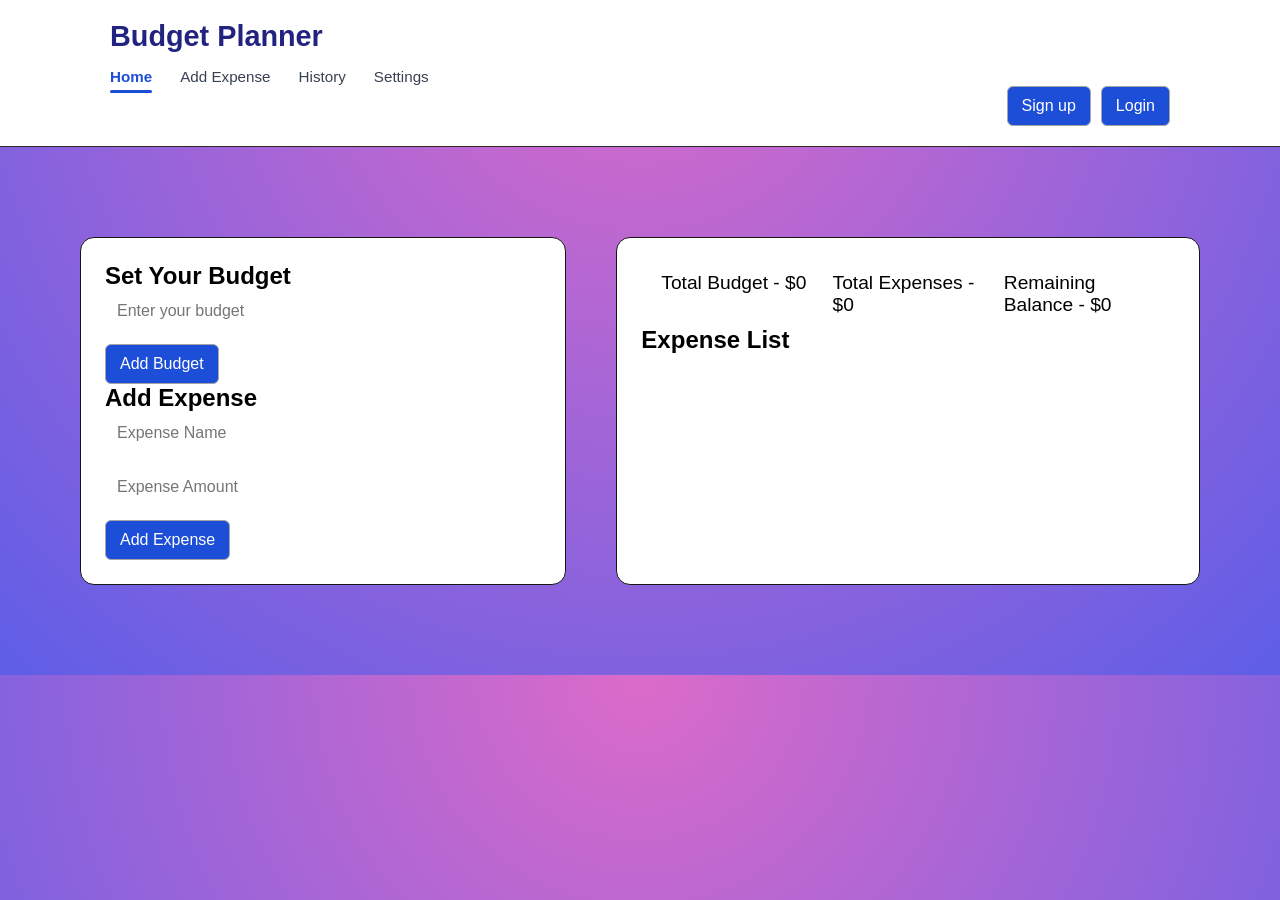
<file: index.html>
<!DOCTYPE html>
<html lang="en">
<head>
    <meta charset="UTF-8">
    <meta name="viewport" content="width=device-width, initial-scale=1.0">
    <title>Document</title>
    <link rel="stylesheet" href="styles.css">
   
<body>

   <header class="top-header">
    <div class="header-inner">
      <h1>Budget Planner</h1>

      <nav id="tab" class="sub-nav">
   <ul>
    <li class="active"><a class="nav-link" data-tab="main-page">Home</a></li>
    <li><a class="nav-link" data-tab="add-expense">Add Expense</a></li>
    <li ><a class="nav-link" data-tab="history" >History</a></li>
    <li ><a class="nav-link" data-tab="settings">Settings</a></li>
   </ul>

  
</nav>
      <div class="button">
       <a href="signup.html"><button type="button">Sign up</button></a>
       <a href="login.html"><button type="button">Login</button></a>
     </div>

    </div>
  </header>
  <main >
    <section id="main-page" class="tab active">
   <div class="app-container">
    
     <div class="left">
          <div class="budget-form" id="budget-form">
            <h2>Set Your Budget</h2>
            <input type="number" id="budget-input" placeholder="Enter your budget">
            <button type="button" id="set-budget-btn">Add Budget</button>
          </div>
         

        <div class="expense-form" id="expense-form">
            <h2>Add Expense</h2>
            <input type="text" id="expense-name-input" placeholder="Expense Name">
            <input type="number" id="expense-amount-input" placeholder="Expense Amount">
            <button type="button" id="add-expense-btn">Add Expense</button>
        </div>
      </div>
     

       <div class="right">
         <div class="expense-history">
            <p>Total Budget - $<span id="total-budget">0</span></p>
            <p>Total Expenses - $<span id="total-expenses">0</span></p>
            <p>Remaining Balance - $<span id="remaining-balance">0</span></p>
        </div>
         <div id="expense">
            <h2>Expense List</h2>
            <ul id="expenses-list"></ul>
        </div>
       </div>
    </div>
</section>

<section id="add-expense" class="tab">
  <!-- add expense content -->
   <div class="page-card">

        <div class="expense-form" id="expense-form">
            <h2>Add Expense</h2>
            <input type="text" id="expense-name-input" placeholder="Expense Name">
            <input type="number" id="expense-amount-input" placeholder="Expense Amount">
            <button type="submit" id="add-expense-btn">Add Expense</button>
        </div>
    </div>
</section>

<section id="history" class="tab">
  <!-- history content -->
   <div class="page-card">
         <div class="expense-history">
            <p>Total Budget - $<span id="total-budget">0</span></p>
            <p>Total Expenses - $<span id="total-expenses">0</span></p>
            <p>Remaining Balance - $<span id="remaining-balance">0</span></p>
        </div>

        <div id="expense">
            <h2>Expense List</h2>
            <ul id="expense-list"></ul>
        </div>
   </div>
    
</section>

<section id="settings" class="tab">
  <!-- settings content -->
</section>
  </main>
   
     <script src="script.js"></script> 
</body>
</html>
</file>
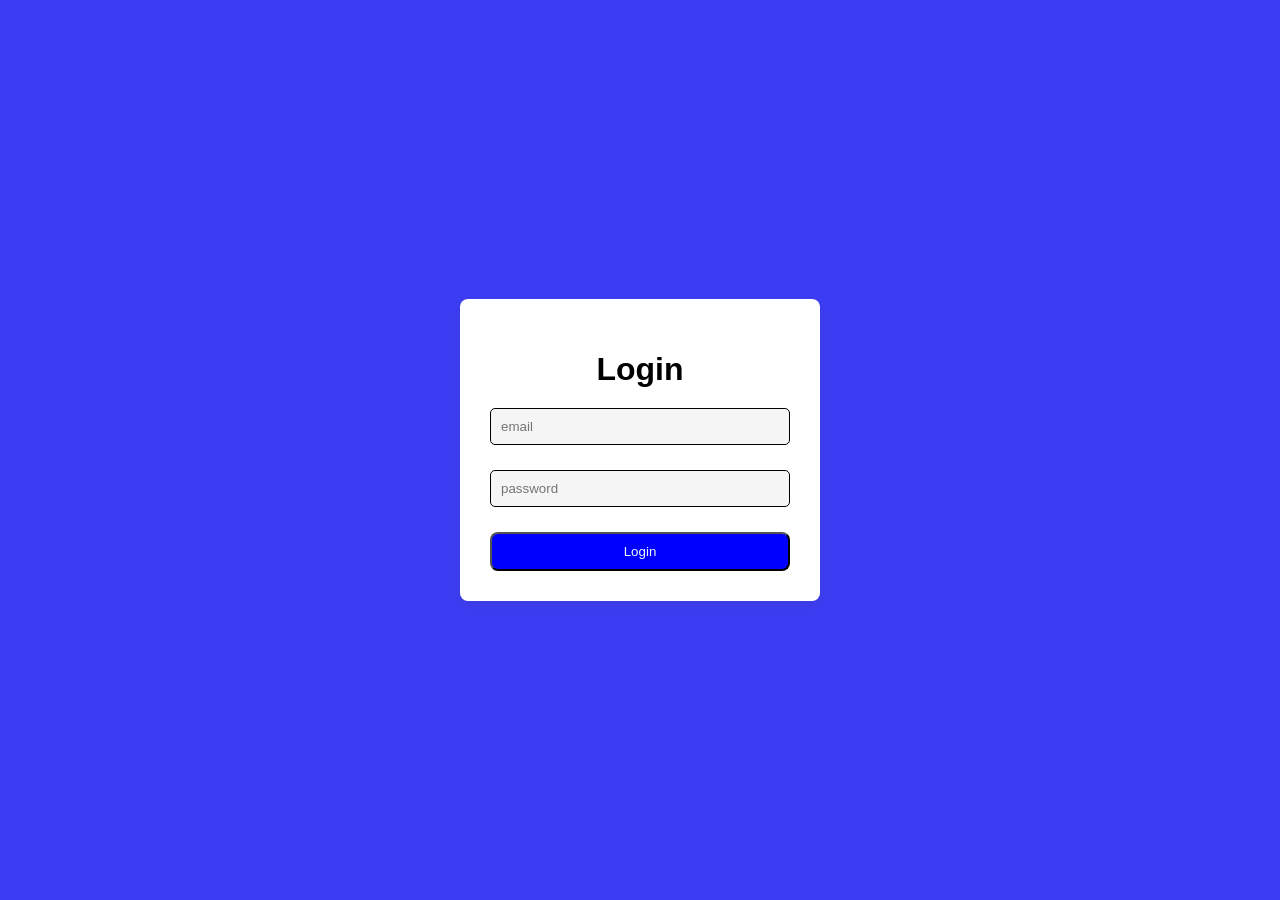
<file: login.html>
<!DOCTYPE html>
<html lang="en">
<head>
    <meta charset="UTF-8">
    <meta name="viewport" content="width=device-width, initial-scale=1.0">
    <title>Login page</title>
    <style>
        body {
            font-family: Arial, Helvetica, sans-serif;
            background-color: rgb(60, 60, 242);
            margin: 0;
            padding: 0;
            height:100vh;
            display: flex;
            justify-content: center;
            align-items: center;

        }
        .card {
            background-color: white;
            border-radius: 8px;
            padding: 30px;
            width: 300px;
                box-shadow: 0 4px 8px rgba(77, 77, 77, 0.1);

        }
        h1 {
            color: black;
            text-align: center;
            margin-bottom: 20px;
        }
        form {
            display: flex;
            flex-direction: column;
            gap: 10px;
        }
        input {
            margin-bottom: 15px;
            padding: 10px;
            border-radius: 5px;
            border: 1px solid black;
            background-color: whitesmoke;
        }
        button {
            background-color:blue;
            color: aliceblue;
            padding: 10px;
            border-radius: 8px;
        }
        button:hover {
            background-color: darkblue;

        }
        .container {
  width: 100%;
  padding: 15px;
}
.button {
  display: flex;
  justify-content: end;
  gap: 40px;
}



/* Tablet and up */
@media screen and (min-width: 768px) {
  .container {
    width: 750px;
    padding: 30px;
  }
}
/* Mobile devices */
@media screen and (max-width: 480px) {
  /* Mobile styles */
}

/* Tablets */
@media screen and (max-width: 768px) {
  /* Tablet styles */
}

/* Laptops */
@media screen and (max-width: 1024px) {
  /* Laptop styles */
}

/* Desktop */
@media screen and (min-width: 1025px) {
  /* Desktop styles */
}
@media screen and (min-width: 768px) and (max-width: 1024px) {
  /* Styles for screens between 768px and 1024px */
}
@media screen and (orientation: landscape) {
  /* Styles for landscape orientation */
}
    </style>
</head>
<body>
    <div class="card">
        <h1>Login</h1>
        <form>
            <input type="email" name="" id="" placeholder="email">
            <input type="password" name="" id="" placeholder="password">
            <button type="submit">Login</button>
        </form>
    </div>
</body>



    

</html>
</file>
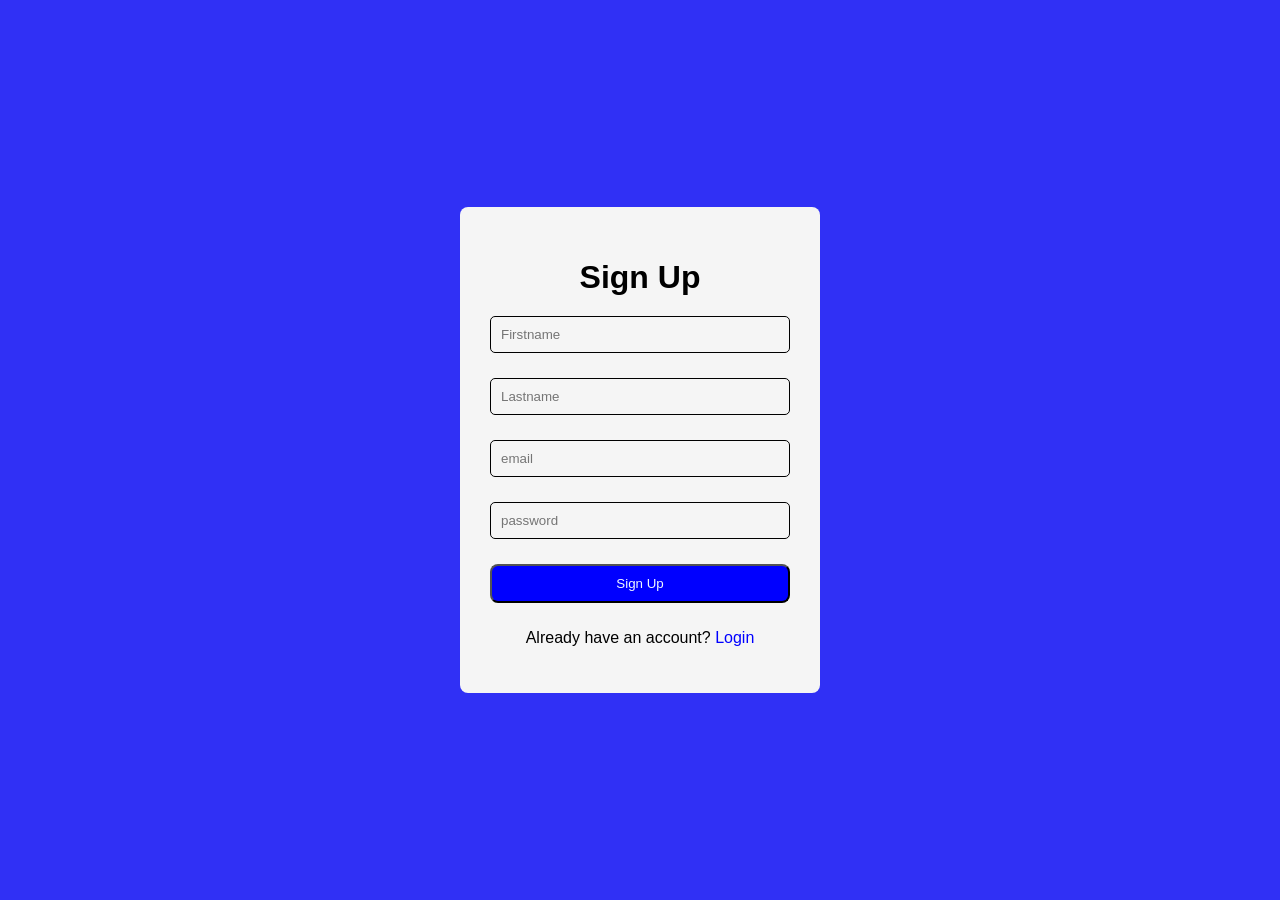
<file: signup.html>
<!DOCTYPE html>
<html lang="en">
<head>
    <meta charset="UTF-8">
    <meta name="viewport" content="width=device-width, initial-scale=1.0">
    <title>Sign up</title>
    <style>
        body {
            font-family: Arial, Helvetica, sans-serif;
            background-color: rgb(48, 48, 245);
            margin: 0;
            padding:0;
            height: 100vh;
            display: flex;
            justify-content: center;
            align-items: center;
        }
        .card {
            background-color:whitesmoke;
            border-radius: 8px;
            padding: 30px;
            width: 300px;
        }
        form {
            display: flex;
            flex-direction: column;
            gap: 10px;
        }
        h1 {
            color: black;
            text-align: center;
            margin-bottom: 20px;
        }
        input {
            margin-bottom:15px;
            padding: 10px;
            border-radius: 5px;
            border: 1px solid black;
            background-color: whitesmoke;
        }
        button {
            background-color: blue;
            color: aliceblue;
            border-radius:8px;
            padding: 10px;
        }
        button:hover{
            background-color: darkblue;
        }
            a {
                color: blue;
                text-decoration: none;
            }
            a:hover {
                text-decoration: underline;
            }
            p {
                text-align: center;
            }
            /* Base styles for mobile */
.container {
  width: 100%;
  padding: 15px;
}
.button {
  display: flex;
  justify-content: end;
  gap: 40px;
}



/* Tablet and up */
@media screen and (min-width: 768px) {
  .container {
    width: 750px;
    padding: 30px;
  }
}
/* Mobile devices */
@media screen and (max-width: 480px) {
  /* Mobile styles */
}

/* Tablets */
@media screen and (max-width: 768px) {
  /* Tablet styles */
}

/* Laptops */
@media screen and (max-width: 1024px) {
  /* Laptop styles */
}

/* Desktop */
@media screen and (min-width: 1025px) {
  /* Desktop styles */
}
@media screen and (min-width: 768px) and (max-width: 1024px) {
  /* Styles for screens between 768px and 1024px */
}
@media screen and (orientation: landscape) {
  /* Styles for landscape orientation */
}
    </style>
</head>
<body>
    <div class="card">
        <h1>Sign Up</h1>
        <form>
           <input type="text" name="" id="" placeholder="Firstname">
           <input type="text" name="" id="" placeholder="Lastname">
           <input type="email" name="email" id="" placeholder="email">
           <input type="password" name="password" id="" placeholder="password">
           <button type="submit">Sign Up</button>
           <p>Already have an account? <a href="login.html">Login</a></p>
        </form>

        

    </div>
    
</body>
</html>
</file>
<file: styles.css>
/* RESET */
* {
  margin: 0;
  padding: 0;
  box-sizing: border-box;
}

/* BODY */
body {
  font-family: Arial, sans-serif;
  background: radial-gradient(circle at top, #dc6bc9, #5e5ee7);
  overflow-x: hidden;
}

/* HEADER */
.top-header {
  background: #ffffff;
  border-bottom: 1px solid #2b2929;
}

.header-inner {
  max-width: 1100px;
  margin: 0 auto;
  padding: 20px;
}

.header-inner h1 {
  margin-bottom: 15px;
  font-size: 1.8rem;
  font-weight: 700;
  color: rgb(34, 34, 129);
}

/* NAV */
.sub-nav ul {
  list-style: none;
  display: flex;
  gap: 28px;
  padding: 0;
  margin: 8px 0 0;
  flex-wrap: wrap;
}

.sub-nav a {
  text-decoration: none;
  color: #374151;
  font-size: 0.95rem;
  padding-bottom: 8px;
  position: relative;
}

.sub-nav a:hover {
  font-weight: 800;
  color: black;
}

.sub-nav li.active a {
  color: #1d4ed8;
  font-weight: 600;
}

.sub-nav li.active a::after {
  content: "";
  position: absolute;
  left: 0;
  bottom: 0;
  width: 100%;
  height: 3px;
  background: #1d4ed8;
  border-radius: 2px;
}

/* BUTTONS */
.button {
  display: flex;
  justify-content: flex-end;
  gap: 10px;
  flex-wrap: wrap;
}

button {
  background-color: #1d4ed8;
  color: white;
  border: 1px solid #a5a6a8;
  padding: 10px 14px;
  border-radius: 6px;
  cursor: pointer;
  font-size: 1rem;
  transition: all 0.4s ease;
}

button:hover {
  background-color: #2f4f95;
  box-shadow: 0 6px 20px rgba(0, 0, 0, 0.25);
}

button:active {
  transform: translateY(2px);
}

/* MAIN GRID */
.app-container {
  display: grid;
  grid-template-columns: 1fr 1.2fr;
  max-width: 1200px;
  width: 100%;
  padding: 40px;
  gap: 50px;
  margin: 50px auto;
  border-radius: 15px;
}

/* LEFT & RIGHT */
.left, .right {
  background: white;
  padding: 24px;
  border-radius: 14px;
  border: 1px solid #171616;
}

/* INPUTS */
.budget-form input,
.expense-form input {
  width: 100%;
  padding: 10px;
  margin-bottom: 12px;
  border: 2px solid transparent;
  border-radius: 6px;
  font-size: 1rem;
  transition: 0.3s;
}

.budget-form input:focus,
.expense-form input:focus {
  border-color: rgb(150, 65, 79);
  outline: none;
}

/* EXPENSE HISTORY */
.expense-history {
  display: flex;
  padding: 10px;
}

.expense-history p {
  flex: 1;
  font-size: 1.2rem;
  margin: 0 10px;
}

/* TABS */
.tab {
  display: none;
}

.tab.active {
  display: block;
}

/* PAGE CARD */
.page-card {
  background: rgb(232, 127, 232);
  padding: 32px;
  width: 100%;
  max-width: 500px;
  height: 50vh;
  margin: 50px auto;
  border-radius: 15px;
  border: 2px solid rgba(35, 34, 34, 0.3);
  box-shadow: 0 0px 10px silver;
}

/* ========================= */
/* 📱 MOBILE (0–768px) */
/* ========================= */

@media (max-width: 768px) {

  .header-inner {
    display: flex;
    flex-direction: column;
    align-items: center;
    text-align: center;
  }

  .sub-nav ul {
    justify-content: center;
    gap: 15px;
  }

  .button {
    justify-content: center;
    margin-top: 10px;
  }

  .app-container {
    grid-template-columns: 1fr;
    padding: 15px;      /* FIXED */
    gap: 20px;          /* FIXED */
    margin: 20px auto;
  }

  .expense-history {
    flex-direction: column;   /* FIXED */
    gap: 10px;
  }

  .expense-history p {
    font-size: 1rem;
    margin: 0;
  }

  .page-card {
    max-width: 100%;
    padding: 20px;
    margin: 20px auto;
  }
}

/* ========================= */
/* 📲 TABLET (768–1024px) */
/* ========================= */

@media (min-width: 768px) and (max-width: 1024px) {

  .app-container {
    grid-template-columns: 1fr 1fr;
    padding: 25px;
    gap: 30px;
  }

  .page-card {
    max-width: 500px;
  }
}

/* ========================= */
/* 💻 LAPTOP (1024px+) */
/* ========================= */

@media (min-width: 1024px) {

  .app-container {
    grid-template-columns: 1fr 1.2fr;
  }

  .page-card {
    max-width: 500px;
  }
}
</file>
